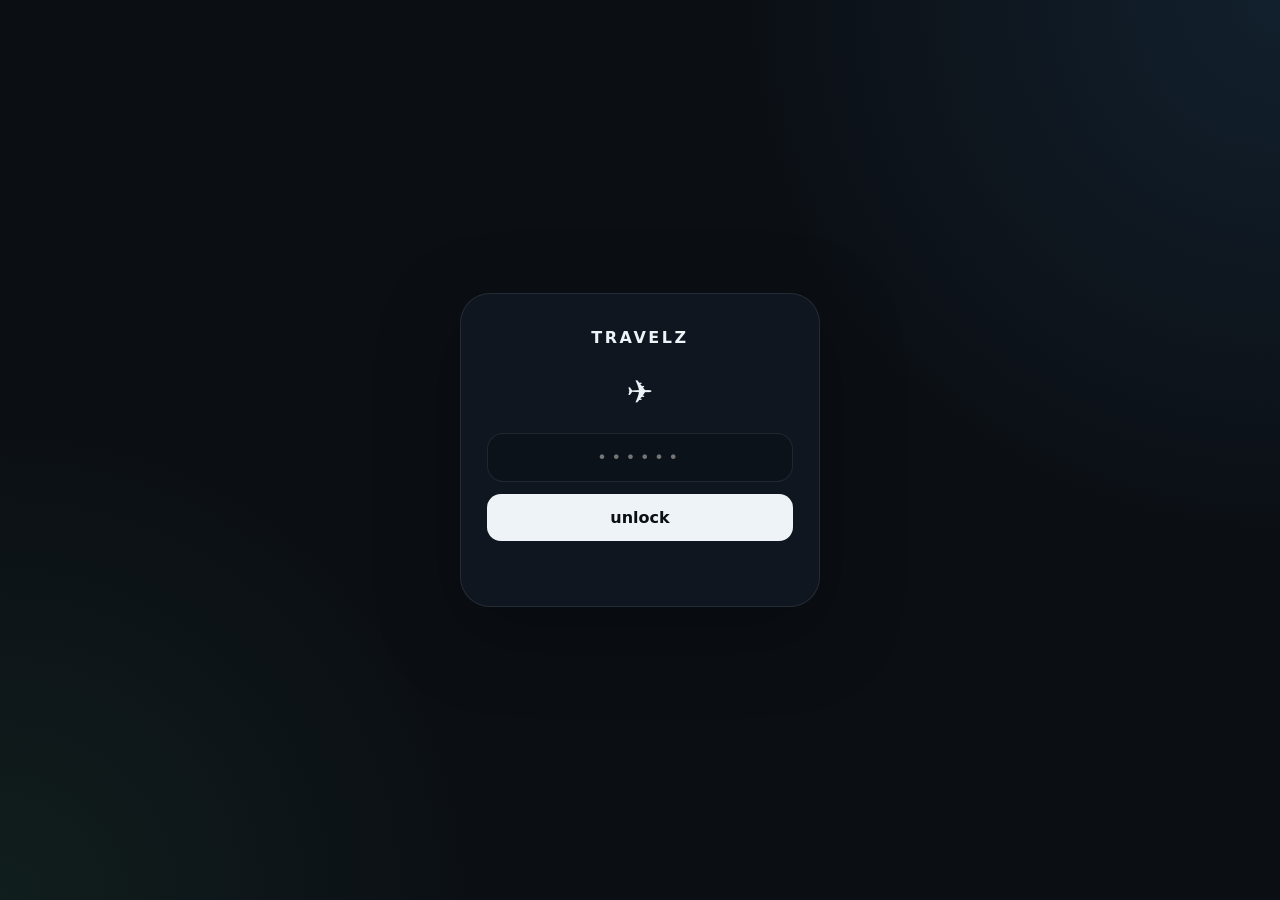
<file: index.html>
<!doctype html>
<html lang="en">
<head>
  <meta charset="utf-8">
  <meta name="viewport" content="width=device-width,initial-scale=1,viewport-fit=cover">
  <meta name="robots" content="noindex,nofollow,noarchive">
  <meta name="theme-color" content="#0b0f14">
  <title>TRAVELZ</title>
  <link rel="manifest" href="manifest.webmanifest">
  <link rel="stylesheet" href="assets/styles.css">
  <script src="assets/gate-config.js" defer></script>
  <script src="assets/gate.js" defer></script>
  <script src="assets/home.js" defer></script>
</head>
<body>
  <section class="gate" id="gate" aria-label="Travelz unlock">
    <div class="gate-card">
      <div class="brand">TRAVELZ</div>
      <div class="gate-plane">✈</div>
      <form id="gate-form" autocomplete="off">
        <label class="sr-only" for="gate-pin">PIN</label>
        <input id="gate-pin" class="pin-input" type="password" inputmode="numeric" autocomplete="off" placeholder="••••••" maxlength="16">
        <button class="primary" type="submit">unlock</button>
      </form>
      <p class="gate-message" id="gate-message" aria-live="polite"></p>
    </div>
  </section>

  <div id="app" hidden>
    <header class="topbar">
      <a class="brand" href="./">TRAVELZ</a>
      <button class="ghost" type="button" data-lock>lock</button>
    </header>

    <main class="shell">
      <section class="hero">
        <p class="eyebrow">travel hub</p>
        <h1>Trips, tickets, money notes and the bits that matter.</h1>
        <p class="lede">Public-safe dashboard. Sensitive documents stay in the private vault.</p>
      </section>

      <section class="section-head">
        <div>
          <p class="eyebrow">current</p>
          <h2>Active trip</h2>
        </div>
      </section>
      <div id="trip-list" class="trip-grid" aria-live="polite"></div>

      <section class="section-head archive-head">
        <div>
          <p class="eyebrow">archive</p>
          <h2>Previous trips</h2>
        </div>
      </section>
      <div class="empty-card">Nothing archived yet. Future Stan can leave archaeology here.</div>
    </main>

    <footer class="footer">TRAVELZ · static on purpose</footer>
  </div>
</body>
</html>
</file>
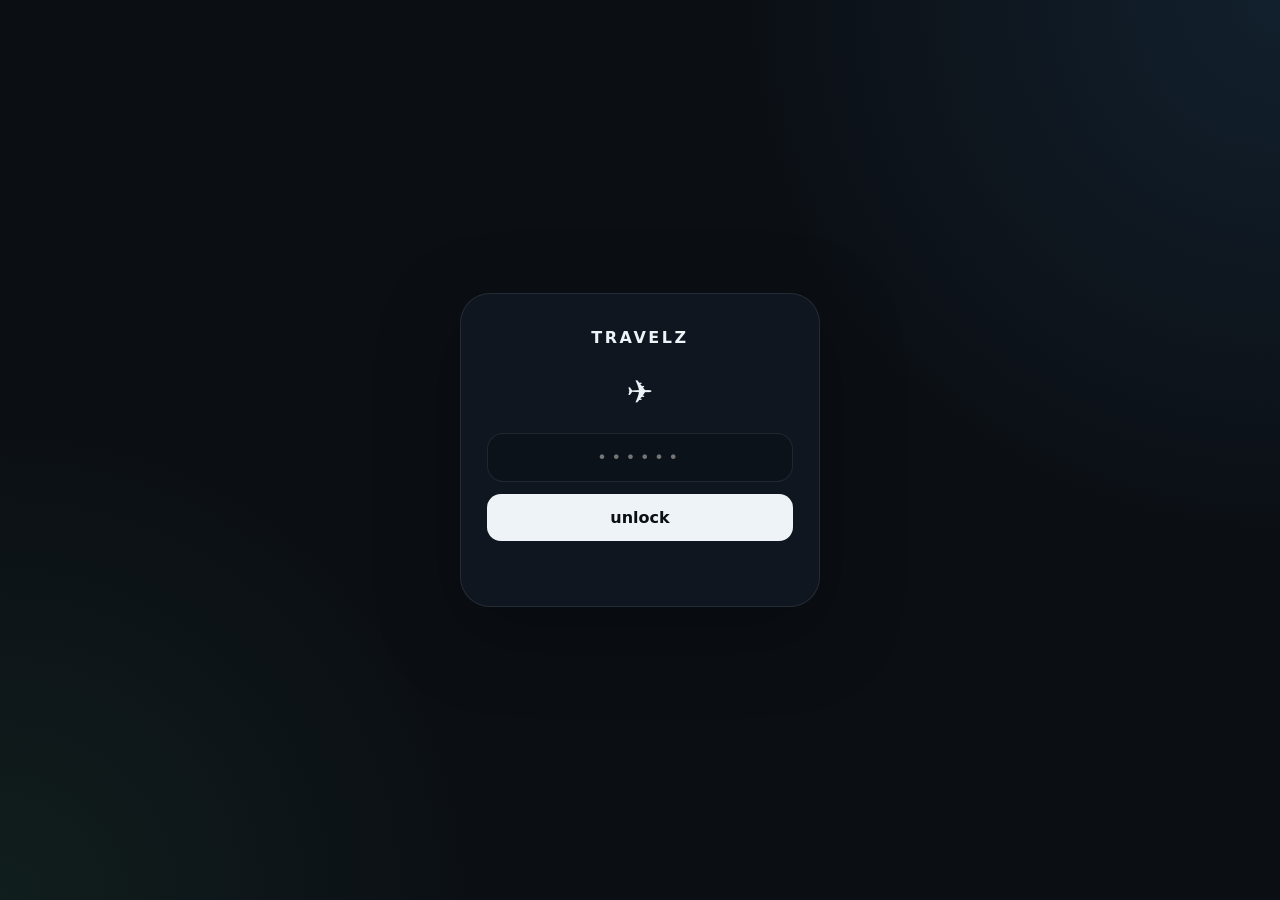
<file: trips/2026-czechia/index.html>
<!doctype html>
<html lang="en">
<head>
  <meta charset="utf-8">
  <meta name="viewport" content="width=device-width,initial-scale=1,viewport-fit=cover">
  <meta name="robots" content="noindex,nofollow,noarchive">
  <meta name="theme-color" content="#0b0f14">
  <title>Current trip · TRAVELZ</title>
  <link rel="manifest" href="../../manifest.webmanifest">
  <link rel="stylesheet" href="../../assets/styles.css">
  <script src="../../assets/gate-config.js" defer></script>
  <script src="../../assets/gate.js" defer></script>
  <script src="../../assets/trip.js" defer></script>
</head>
<body>
  <section class="gate" id="gate" aria-label="Travelz unlock">
    <div class="gate-card">
      <div class="brand">TRAVELZ</div>
      <div class="gate-plane">✈</div>
      <form id="gate-form" autocomplete="off">
        <label class="sr-only" for="gate-pin">PIN</label>
        <input id="gate-pin" class="pin-input" type="password" inputmode="numeric" autocomplete="off" placeholder="••••••" maxlength="16">
        <button class="primary" type="submit">unlock</button>
      </form>
      <p class="gate-message" id="gate-message" aria-live="polite"></p>
    </div>
  </section>

  <div id="app" hidden>
    <header class="topbar">
      <a class="brand" href="../../">TRAVELZ</a>
      <button class="ghost" type="button" data-lock>lock</button>
    </header>

    <main class="shell">
      <a class="back" href="../../">← all trips</a>
      <section class="hero">
        <p class="eyebrow">current trip</p>
        <h1 class="page-title" id="trip-title">Current trip</h1>
        <p class="route" id="trip-route">Waiting for encrypted trip data.</p>
        <div class="meta" id="trip-meta"></div>
      </section>

      <div class="card-grid" id="trip-content" hidden>
        <section class="card wide">
          <h3>Schedule</h3>
          <div class="timeline" id="schedule"></div>
        </section>
        <section class="card">
          <h3>Money</h3>
          <div id="money"></div>
        </section>
        <section class="card">
          <h3>Connectivity</h3>
          <ul class="list" id="connectivity"></ul>
        </section>
        <section class="card">
          <h3>Stay</h3>
          <div id="stays"></div>
        </section>
        <section class="card">
          <h3>Taipei lounge</h3>
          <div id="lounge"></div>
        </section>
        <section class="card wide">
          <h3>Documents</h3>
          <p>Sign in to GitHub to open files from the private trip folder.</p>
          <ul class="document-list" id="documents"></ul>
          <a class="vault-link" id="vault-link" href="#" rel="noreferrer">Open private trip folder ↗</a>
        </section>
      </div>

      <div class="empty-card" id="trip-empty">Trip data will appear here after the PIN is configured.</div>
    </main>

    <footer class="footer">TRAVELZ · current trip</footer>
  </div>
</body>
</html>
</file>
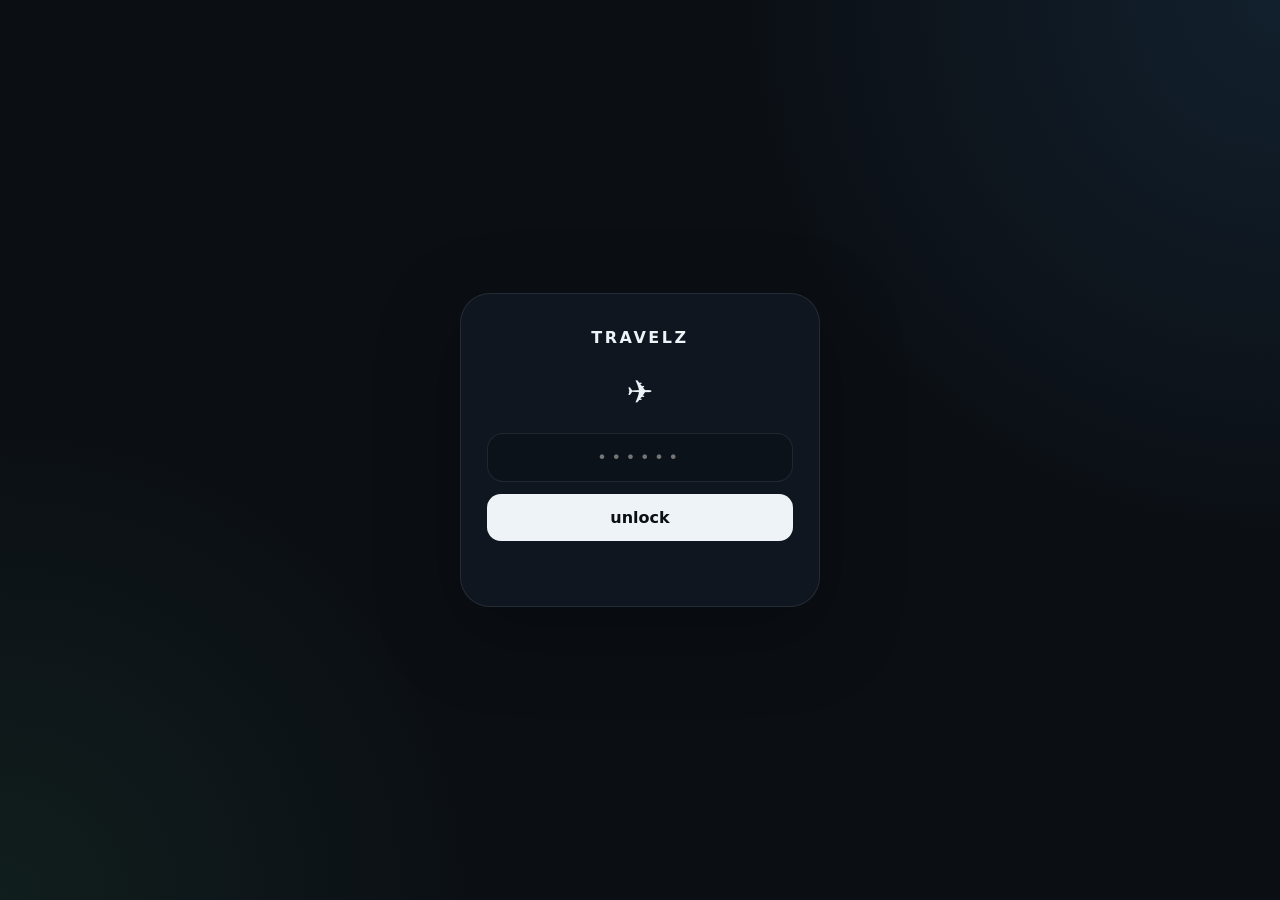
<file: trips/current/index.html>
<!doctype html>
<html lang="en">
<head>
  <meta charset="utf-8">
  <meta name="viewport" content="width=device-width,initial-scale=1">
  <meta http-equiv="refresh" content="0;url=../2026-czechia/">
  <title>Trip moved · TRAVELZ</title>
</head>
<body>
  <p>This trip moved to <a href="../2026-czechia/">Czechia 2026</a>.</p>
</body>
</html>
</file>
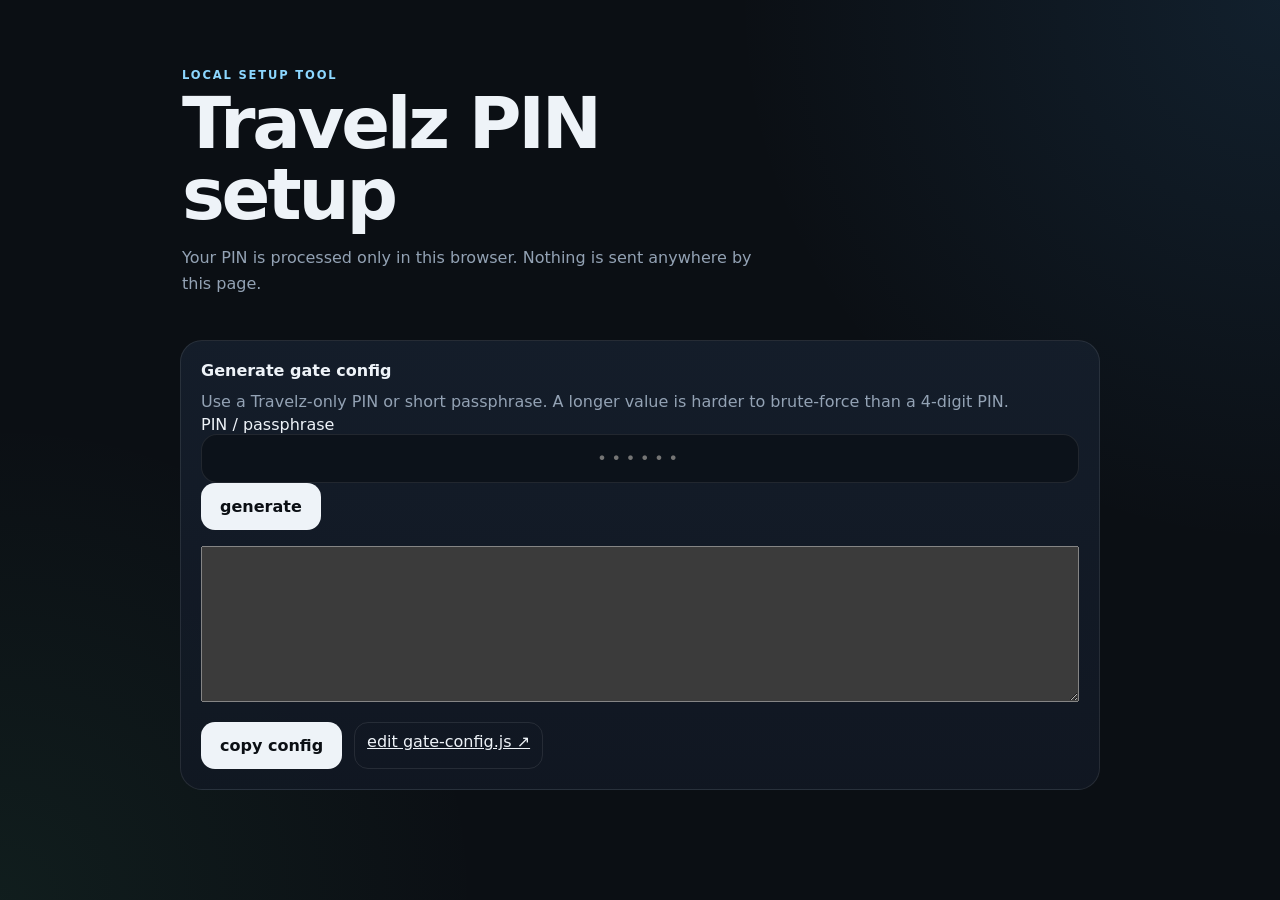
<file: tools/pin-setup.html>
<!doctype html>
<html lang="en">
<head>
  <meta charset="utf-8">
  <meta name="viewport" content="width=device-width,initial-scale=1,viewport-fit=cover">
  <meta name="robots" content="noindex,nofollow,noarchive">
  <title>Travelz PIN setup</title>
  <link rel="stylesheet" href="../assets/styles.css">
</head>
<body>
  <main class="shell">
    <section class="hero">
      <p class="eyebrow">local setup tool</p>
      <h1>Travelz PIN setup</h1>
      <p class="lede">Your PIN is processed only in this browser. Nothing is sent anywhere by this page.</p>
    </section>

    <section class="card wide">
      <h3>Generate gate config</h3>
      <p>Use a Travelz-only PIN or short passphrase. A longer value is harder to brute-force than a 4-digit PIN.</p>
      <form id="setup-form" autocomplete="off">
        <label for="pin">PIN / passphrase</label>
        <input id="pin" class="pin-input" type="password" autocomplete="new-password" maxlength="64" placeholder="••••••">
        <button class="primary" type="submit">generate</button>
      </form>
      <p id="status" class="muted" aria-live="polite"></p>
      <textarea id="output" rows="10" readonly style="width:100%;margin-top:1rem;font-family:monospace"></textarea>
      <div style="display:flex;gap:.75rem;flex-wrap:wrap;margin-top:1rem">
        <button id="copy" class="primary" type="button">copy config</button>
        <a class="ghost" href="https://github.com/hanenashi/travelz/edit/main/assets/gate-config.js" rel="noreferrer">edit gate-config.js ↗</a>
      </div>
    </section>
  </main>

<script>
(() => {
  const form = document.getElementById('setup-form');
  const pin = document.getElementById('pin');
  const output = document.getElementById('output');
  const status = document.getElementById('status');
  const copy = document.getElementById('copy');

  const bytesToHex = bytes => Array.from(bytes).map(b => b.toString(16).padStart(2, '0')).join('');

  async function derive(value, salt, iterations) {
    const material = await crypto.subtle.importKey('raw', new TextEncoder().encode(value), 'PBKDF2', false, ['deriveBits']);
    return new Uint8Array(await crypto.subtle.deriveBits({ name: 'PBKDF2', hash: 'SHA-256', salt, iterations }, material, 256));
  }

  form.addEventListener('submit', async event => {
    event.preventDefault();
    const value = pin.value;
    if (!value) return;
    status.textContent = 'deriving…';
    const iterations = 250000;
    const salt = crypto.getRandomValues(new Uint8Array(16));
    const verifier = await derive(value, salt, iterations);
    output.value = `window.TRAVELZ_GATE = {\n  enabled: true,\n  authSaltHex: "${bytesToHex(salt)}",\n  authVerifierHex: "${bytesToHex(verifier)}",\n  iterations: ${iterations},\n  rememberHours: 24\n};\n`;
    pin.value = '';
    status.textContent = 'ready — copy this over assets/gate-config.js';
  });

  copy.addEventListener('click', async () => {
    if (!output.value) return;
    await navigator.clipboard.writeText(output.value);
    status.textContent = 'copied';
  });
})();
</script>
</body>
</html>
</file>
<file: assets/styles.css>
:root {
  color-scheme: dark;
  --bg: #0b0f14;
  --panel: #111823;
  --panel-2: #151f2c;
  --line: rgba(255,255,255,.09);
  --text: #eef3f8;
  --muted: #93a2b4;
  --accent: #8cd7ff;
  --accent-2: #b6f6c8;
  --danger: #ff9b9b;
  --radius: 22px;
  font-family: Inter, ui-sans-serif, system-ui, -apple-system, BlinkMacSystemFont, "Segoe UI", sans-serif;
}

* { box-sizing: border-box; }
html { background: var(--bg); }
body {
  margin: 0;
  min-height: 100vh;
  background:
    radial-gradient(circle at 100% 0%, rgba(66,153,225,.12), transparent 34rem),
    radial-gradient(circle at 0% 100%, rgba(80,200,140,.08), transparent 30rem),
    var(--bg);
  color: var(--text);
}
a { color: inherit; }
button, input { font: inherit; }
button { cursor: pointer; }

.sr-only {
  position: absolute;
  width: 1px;
  height: 1px;
  padding: 0;
  margin: -1px;
  overflow: hidden;
  clip: rect(0,0,0,0);
  white-space: nowrap;
  border: 0;
}

.gate {
  min-height: 100vh;
  display: grid;
  place-items: center;
  padding: 24px;
}
.gate-card {
  width: min(100%, 360px);
  text-align: center;
  padding: 34px 26px;
  border: 1px solid var(--line);
  border-radius: 30px;
  background: rgba(17,24,35,.88);
  box-shadow: 0 24px 80px rgba(0,0,0,.35);
  backdrop-filter: blur(18px);
}
.brand {
  font-weight: 800;
  letter-spacing: .16em;
  text-decoration: none;
}
.gate-plane { font-size: 2rem; margin: 26px 0 22px; }
#gate-form { display: grid; gap: 12px; }
.pin-input {
  width: 100%;
  border: 1px solid var(--line);
  border-radius: 16px;
  background: #0c121a;
  color: var(--text);
  padding: 14px 16px;
  text-align: center;
  letter-spacing: .3em;
  outline: none;
}
.pin-input:focus { border-color: rgba(140,215,255,.6); box-shadow: 0 0 0 3px rgba(140,215,255,.08); }
.primary, .ghost {
  border: 1px solid var(--line);
  border-radius: 14px;
  color: var(--text);
}
.primary { background: var(--text); color: #0b0f14; padding: 13px 18px; font-weight: 700; }
.ghost { background: transparent; padding: 9px 12px; }
.gate-message { min-height: 1.3em; color: var(--danger); font-size: .88rem; margin: 12px 0 0; }
.shake { animation: shake .25s linear 2; }
@keyframes shake { 25% { transform: translateX(-5px); } 75% { transform: translateX(5px); } }

.topbar {
  position: sticky;
  top: 0;
  z-index: 10;
  display: flex;
  justify-content: space-between;
  align-items: center;
  min-height: 64px;
  padding: env(safe-area-inset-top) 18px 0;
  border-bottom: 1px solid var(--line);
  background: rgba(11,15,20,.82);
  backdrop-filter: blur(18px);
}
.shell { width: min(100% - 28px, 920px); margin: 0 auto; padding: 34px 0 54px; }
.hero { padding: 18px 2px 28px; }
.hero h1 { margin: 6px 0 10px; font-size: clamp(2rem, 8vw, 4.5rem); line-height: .98; letter-spacing: -.045em; max-width: 13ch; }
.lede { color: var(--muted); max-width: 58ch; line-height: 1.6; }
.eyebrow { margin: 0; text-transform: uppercase; letter-spacing: .16em; color: var(--accent); font-size: .72rem; font-weight: 800; }
.section-head { display: flex; justify-content: space-between; align-items: end; margin: 22px 0 14px; }
.section-head h2 { margin: 3px 0 0; font-size: 1.35rem; }
.archive-head { margin-top: 34px; }
.trip-grid, .card-grid { display: grid; gap: 14px; }
.trip-card, .card, .empty-card {
  border: 1px solid var(--line);
  background: linear-gradient(180deg, rgba(21,31,44,.9), rgba(17,24,35,.9));
  border-radius: var(--radius);
  padding: 20px;
}
.trip-card { text-decoration: none; display: block; transition: transform .15s ease, border-color .15s ease; }
.trip-card:hover { transform: translateY(-2px); border-color: rgba(140,215,255,.35); }
.trip-route { font-size: 1.25rem; font-weight: 800; line-height: 1.25; margin: 10px 0 12px; }
.meta, .muted, .empty-card { color: var(--muted); }
.meta { display: flex; flex-wrap: wrap; gap: 8px 14px; font-size: .88rem; }
.chip { display: inline-flex; align-items: center; gap: 7px; padding: 7px 10px; border-radius: 999px; border: 1px solid var(--line); font-size: .78rem; color: var(--muted); }
.chip.live { color: var(--accent-2); border-color: rgba(182,246,200,.25); }
.page-title { margin: 8px 0 6px; font-size: clamp(2rem, 8vw, 4rem); line-height: 1; letter-spacing: -.045em; }
.route { color: var(--muted); line-height: 1.6; }
.card h3 { margin: 0 0 10px; font-size: 1rem; }
.card p { margin: 0; color: var(--muted); line-height: 1.55; }
.card strong { color: var(--text); }
.card + .card { margin-top: 0; }
.timeline { display: grid; gap: 0; }
.timeline-item { position: relative; padding: 0 0 22px 25px; border-left: 1px solid var(--line); margin-left: 6px; }
.timeline-item:last-child { padding-bottom: 0; }
.timeline-item::before { content: ""; position: absolute; width: 9px; height: 9px; border-radius: 50%; background: var(--accent); left: -5px; top: .32rem; box-shadow: 0 0 0 4px var(--bg); }
.timeline-item time { display: block; color: var(--accent); font-size: .76rem; font-weight: 800; margin-bottom: 4px; }
.timeline-item h4 { margin: 0 0 4px; }
.timeline-item p { margin: 0; color: var(--muted); line-height: 1.45; }
.money-row { display: grid; grid-template-columns: 74px 1fr; gap: 12px; padding: 12px 0; border-top: 1px solid var(--line); }
.money-row:first-of-type { border-top: 0; padding-top: 0; }
.money-code { font-weight: 800; }
.money-target { color: var(--text); font-weight: 700; }
.list { display: grid; gap: 10px; margin: 0; padding-left: 18px; color: var(--muted); }
.document-list { display: grid; gap: 10px; margin: 14px 0 0; padding-left: 18px; }
.document-list a { color: var(--accent); text-decoration: none; font-weight: 700; }
.document-list a:hover { text-decoration: underline; }
.vault-link { display: inline-flex; margin-top: 12px; text-decoration: none; color: var(--accent); font-weight: 700; }
.footer { text-align: center; color: #657286; font-size: .75rem; padding: 22px; }
.back { display: inline-flex; gap: 8px; text-decoration: none; color: var(--muted); margin-bottom: 18px; }

@media (min-width: 700px) {
  .shell { padding-top: 50px; }
  .trip-grid { grid-template-columns: repeat(2, minmax(0, 1fr)); }
  .card-grid { grid-template-columns: repeat(2, minmax(0, 1fr)); }
  .card.wide { grid-column: 1 / -1; }
}
</file>
